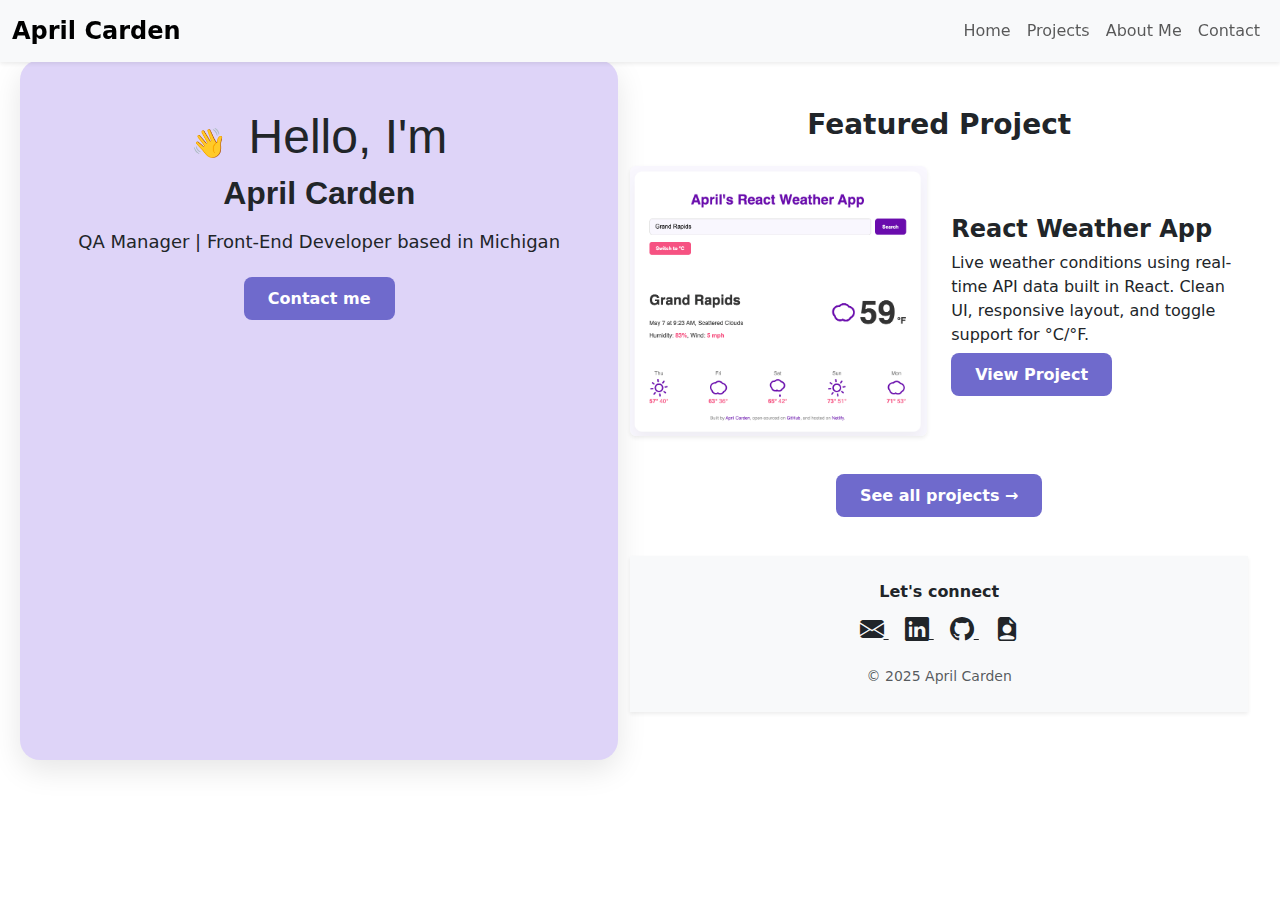
<file: index.html>
<!DOCTYPE html>
<html lang="en">
  <head>
    <meta charset="UTF-8" />
    <meta name="viewport" content="width=device-width, initial-scale=1.0" />

    <title>April Carden | QA Leader & Front-End Developer Portfolio</title>
    <meta
      name="description"
      content="Explore April Carden’s professional portfolio. QA Manager and Front-End Developer specializing in React, automation, and clean UI design."
    />
    <meta
      name="keywords"
      content="April Carden, QA Manager, Front-End Developer, React, Playwright, Weather App, Portfolio, Automation, Michigan Developer"
    />
    <meta name="author" content="April Carden" />
    <meta name="robots" content="index, follow" />

    <!-- Open Graph (for social sharing) -->
    <meta
      property="og:title"
      content="April Carden | QA Leader & Front-End Developer"
    />
    <meta
      property="og:description"
      content="Browse featured projects and learn more about QA Manager and Developer April Carden."
    />
    <meta property="og:image" content="images/ReactApp.png" />
    <meta property="og:url" content="https://yourportfolio.com" />
    <meta name="twitter:card" content="summary_large_image" />

    <!-- Favicon -->
    <link rel="icon" href="images/favicon.ico" type="image/x-icon" />

    <!-- Fonts -->
    <link rel="preconnect" href="https://fonts.googleapis.com" />
    <link rel="preconnect" href="https://fonts.gstatic.com" crossorigin />
    <link
      href="https://fonts.googleapis.com/css2?family=Roboto:wght@400;700&display=swap"
      rel="stylesheet"
    />

    <!-- CSS -->
    <link rel="stylesheet" href="styles/portfolio.css" />
    <link
      href="https://cdn.jsdelivr.net/npm/bootstrap@5.3.0/dist/css/bootstrap.min.css"
      rel="stylesheet"
    />
    <link
      rel="stylesheet"
      href="https://cdn.jsdelivr.net/npm/bootstrap-icons@1.10.5/font/bootstrap-icons.css"
    />
  </head>

  <body>
    <!-- Navigation -->
    <nav
      class="navbar navbar-expand-lg navbar-light bg-light fixed-top shadow-sm"
    >
      <div class="container-fluid">
        <a class="navbar-brand fw-bold fs-4" href="index.html">April Carden</a>
        <button
          class="navbar-toggler"
          type="button"
          data-bs-toggle="collapse"
          data-bs-target="#navbarNav"
        >
          <span class="navbar-toggler-icon"></span>
        </button>

        <div class="collapse navbar-collapse" id="navbarNav">
          <ul class="navbar-nav ms-auto">
            <li class="nav-item">
              <a class="nav-link" href="index.html">Home</a>
            </li>
            <li class="nav-item">
              <a class="nav-link" href="projects.html">Projects</a>
            </li>
            <li class="nav-item">
              <a class="nav-link" href="about.html">About Me</a>
            </li>
            <li class="nav-item">
              <a class="nav-link" href="contact.html">Contact</a>
            </li>
          </ul>
        </div>
      </div>
    </nav>

    <!-- Offset spacer for fixed nav -->
    <div style="padding-top: 80px"></div>

    <!-- Hero Section -->
    <div class="hero">
      <h1><span class="wave">👋</span> Hello, I'm</h1>
      <h2>April Carden</h2>
      <p class="subtitle">QA Manager | Front-End Developer based in Michigan</p>
      <a href="contact.html" class="contact-button">Contact me</a>
    </div>
    <!-- Featured Project -->
    <div class="featured-project container my-5">
      <h3 class="text-center mb-4 fw-bold">Featured Project</h3>
      <div class="row align-items-center">
        <div class="col-md-6">
          <img
            src="images/ReactApp.png"
            alt="React Weather App Screenshot"
            class="img-fluid rounded shadow-sm"
          />
        </div>
        <div class="col-md-6 mt-4 mt-md-0">
          <h4 class="fw-bold">React Weather App</h4>
          <p>
            Live weather conditions using real-time API data built in React.
            Clean UI, responsive layout, and toggle support for °C/°F.
          </p>
          <a
            href="https://aprilsreactweatherapp.netlify.app/"
            target="_blank"
            class="contact-button"
            >View Project</a
          >
        </div>
      </div>

      <!-- CTA button to Projects Page -->
      <div class="text-center mt-5">
        <a href="projects.html" class="contact-button">See all projects →</a>
      </div>
      <footer class="bg-light text-center py-4 mt-5 shadow-sm">
        <p class="mb-2 fw-bold">Let's connect</p>
        <div class="mb-3">
          <a
            href="mailto:hello@aprilcarden.com"
            class="text-dark me-3"
            title="Email April"
          >
            <i class="bi bi-envelope-fill fs-4"></i>
          </a>
          <a
            href="https://www.linkedin.com/in/april-carden/"
            class="text-dark me-3"
            target="_blank"
            title="LinkedIn"
          >
            <i class="bi bi-linkedin fs-4"></i>
          </a>
          <a
            href="https://github.com/aprilcarden"
            class="text-dark me-3"
            target="_blank"
            title="GitHub"
          >
            <i class="bi bi-github fs-4"></i>
          </a>
          <a
            href="files/AprilCarden2025.pdf"
            class="text-dark"
            target="_blank"
            title="View Resume"
          >
            <i class="bi bi-file-earmark-person-fill fs-4"></i>
          </a>
        </div>
        <small class="text-muted">© 2025 April Carden</small>
      </footer>
    </div>

    <!-- Bootstrap JS Bundle (for navbar functionality) -->
    <script src="https://cdn.jsdelivr.net/npm/bootstrap@5.3.0/dist/js/bootstrap.bundle.min.js"></script>
  </body>
</html>
</file>
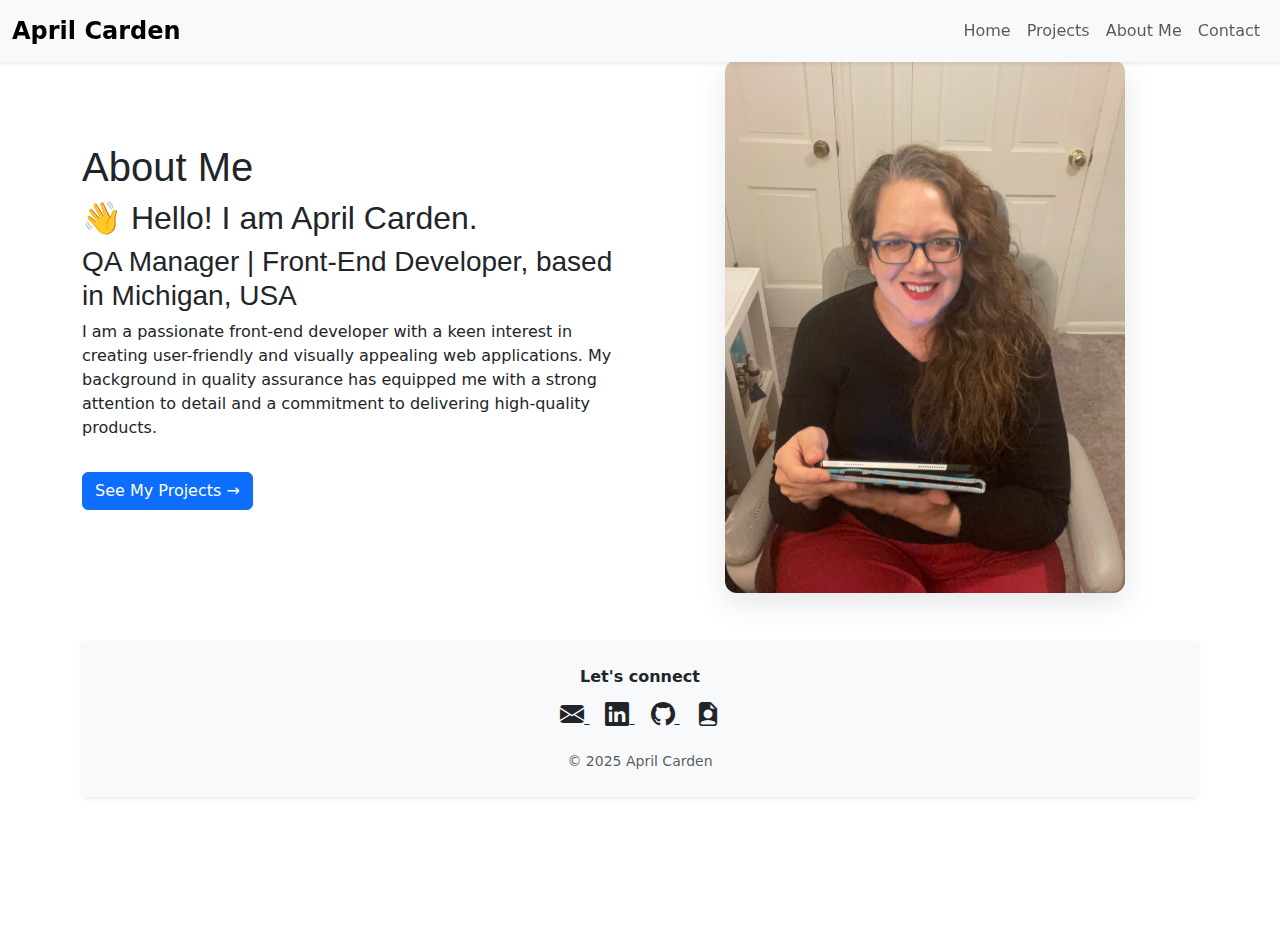
<file: about.html>
<!DOCTYPE html>
<html lang="en">
  <head>
    <meta charset="UTF-8" />
    <meta name="viewport" content="width=device-width, initial-scale=1.0" />

    <title>About | April Carden – QA Manager & Front-End Developer</title>
    <meta
      name="description"
      content="Learn more about April Carden, a QA Manager and Front-End Developer based in Michigan. Discover her background, values, and approach to building thoughtful, test-driven solutions."
    />
    <meta
      name="keywords"
      content="About April Carden, QA Manager, Front-End Developer, Michigan Tech, Women in Tech, QA Leadership"
    />
    <meta name="author" content="April Carden" />
    <meta name="robots" content="index, follow" />

    <!-- Open Graph -->
    <meta property="og:title" content="About April Carden" />
    <meta
      property="og:description"
      content="Meet April Carden, QA Manager and Front-End Developer who blends strategy, creativity, and quality to deliver exceptional digital experiences."
    />
    <meta property="og:image" content="images/IMG_6824.JPG" />
    <meta property="og:url" content="https://yourportfolio.com/about.html" />
    <meta name="twitter:card" content="summary_large_image" />

    <!-- Favicon -->
    <link rel="icon" href="images/favicon.ico" type="image/x-icon" />

    <!-- Fonts -->
    <link rel="preconnect" href="https://fonts.googleapis.com" />
    <link rel="preconnect" href="https://fonts.gstatic.com" crossorigin />
    <link
      href="https://fonts.googleapis.com/css2?family=Roboto:wght@400;700&display=swap"
      rel="stylesheet"
    />

    <!-- CSS -->
    <link rel="stylesheet" href="styles/about.css" />
    <link
      href="https://cdn.jsdelivr.net/npm/bootstrap@5.3.0/dist/css/bootstrap.min.css"
      rel="stylesheet"
    />
    <link
      rel="stylesheet"
      href="https://cdn.jsdelivr.net/npm/bootstrap-icons@1.10.5/font/bootstrap-icons.css"
    />
  </head>

  <body>
    <nav
      class="navbar navbar-expand-lg navbar-light bg-light fixed-top shadow-sm"
    >
      <div class="container-fluid">
        <a class="navbar-brand fw-bold fs-4" href="index.html">April Carden</a>
        <button
          class="navbar-toggler"
          type="button"
          data-bs-toggle="collapse"
          data-bs-target="#navbarNav"
        >
          <span class="navbar-toggler-icon"></span>
        </button>

        <div class="collapse navbar-collapse" id="navbarNav">
          <ul class="navbar-nav ms-auto">
            <li class="nav-item">
              <a class="nav-link" href="index.html">Home</a>
            </li>
            <li class="nav-item">
              <a class="nav-link" href="projects.html">Projects</a>
            </li>
            <li class="nav-item">
              <a class="nav-link" href="about.html">About Me</a>
            </li>
            <li class="nav-item">
              <a class="nav-link" href="contact.html">Contact</a>
            </li>
          </ul>
        </div>
      </div>
    </nav>
    <div class="page-offset"></div>

    <div class="container about-section">
      <div class="row align-items-center">
        <!-- Text -->
        <div class="col-md-6">
          <h1>About Me</h1>
          <h2>👋 Hello! I am April Carden.</h2>
          <h3>QA Manager | Front-End Developer, based in Michigan, USA</h3>
          <p>
            I am a passionate front-end developer with a keen interest in
            creating user-friendly and visually appealing web applications. My
            background in quality assurance has equipped me with a strong
            attention to detail and a commitment to delivering high-quality
            products.
          </p>
          <a href="projects.html" class="btn btn-primary mt-3"
            >See My Projects →</a
          >
        </div>

        <!-- Image -->
        <div class="col-md-6 text-center profile-image">
          <img src="images/IMG_6824.JPG" alt="April Carden" />
        </div>
      </div>
      <!-- Footer -->
      <footer class="bg-light text-center py-4 mt-5 shadow-sm">
        <p class="mb-2 fw-bold">Let's connect</p>
        <div class="mb-3">
          <a
            href="mailto:hello@aprilcarden.com"
            class="text-dark me-3"
            title="Email April"
          >
            <i class="bi bi-envelope-fill fs-4"></i>
          </a>
          <a
            href="https://www.linkedin.com/in/april-carden/"
            class="text-dark me-3"
            target="_blank"
            title="LinkedIn"
          >
            <i class="bi bi-linkedin fs-4"></i>
          </a>
          <a
            href="https://github.com/aprilcarden"
            class="text-dark me-3"
            target="_blank"
            title="GitHub"
          >
            <i class="bi bi-github fs-4"></i>
          </a>
          <a
            href="files/AprilCarden2025.pdf"
            class="text-dark"
            target="_blank"
            title="View Resume"
          >
            <i class="bi bi-file-earmark-person-fill fs-4"></i>
          </a>
        </div>
        <small class="text-muted">© 2025 April Carden</small>
      </footer>
    </div>

    <script src="https://cdn.jsdelivr.net/npm/bootstrap@5.3.0/dist/js/bootstrap.bundle.min.js"></script>
  </body>
  <div style="padding-top: 80px"></div>
</html>
</file>
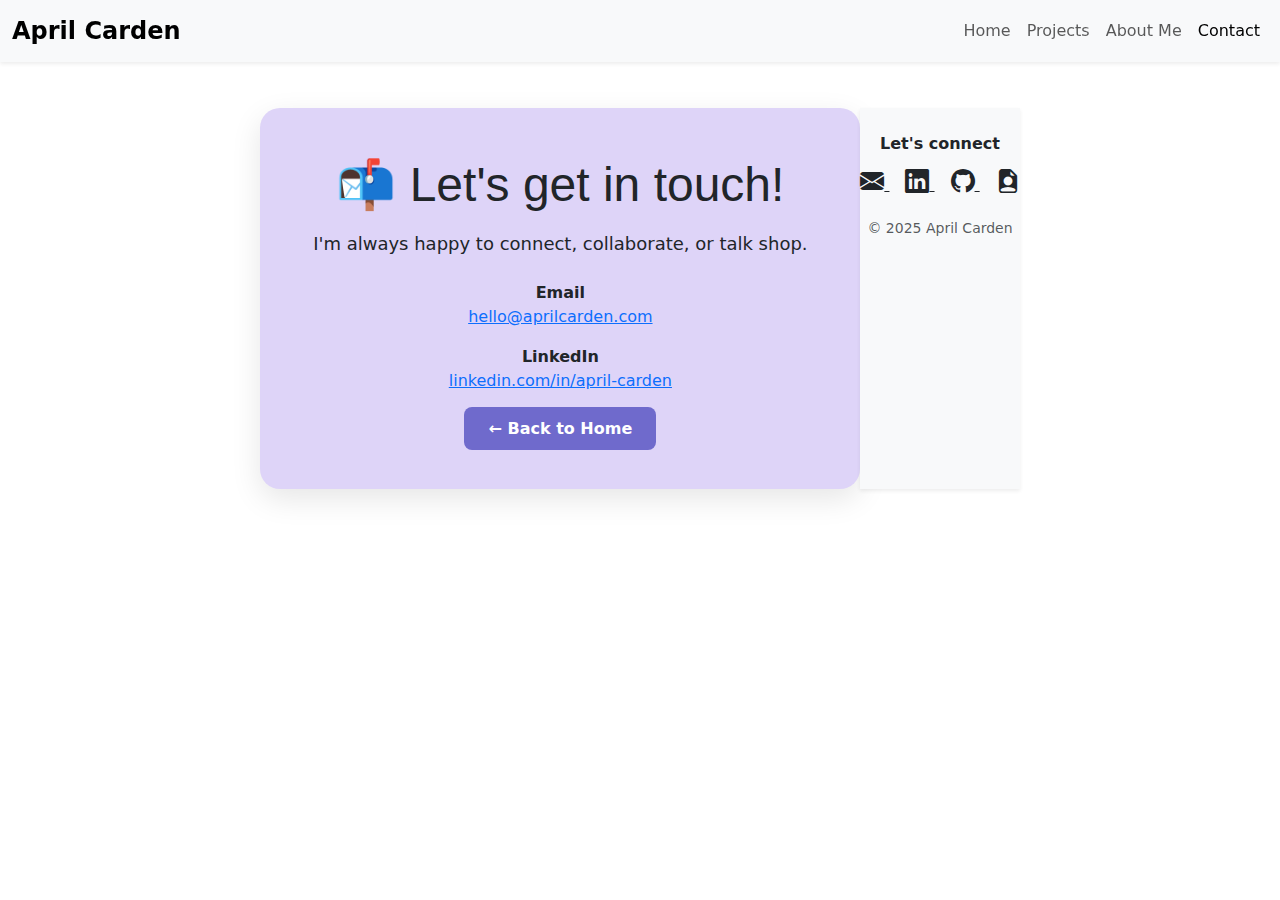
<file: contact.html>
<!DOCTYPE html>
<html lang="en">
  <head>
    <meta charset="UTF-8" />
    <meta name="viewport" content="width=device-width, initial-scale=1.0" />

    <title>Contact | April Carden – QA Manager & Front-End Developer</title>
    <meta
      name="description"
      content="Get in touch with April Carden, QA Manager and Front-End Developer. Connect via email, LinkedIn, or GitHub."
    />
    <meta
      name="keywords"
      content="Contact April Carden, QA Manager, Front-End Developer, email April, LinkedIn April Carden, GitHub April Carden"
    />
    <meta name="author" content="April Carden" />
    <meta name="robots" content="index, follow" />

    <!-- Open Graph -->
    <meta property="og:title" content="Contact April Carden" />
    <meta
      property="og:description"
      content="Reach out to April Carden – QA expert and developer based in Michigan. Available for collaboration and project opportunities."
    />
    <meta property="og:image" content="images/ReactApp.png" />
    <meta property="og:url" content="https://yourportfolio.com/contact.html" />
    <meta name="twitter:card" content="summary_large_image" />

    <!-- Favicon -->
    <link rel="icon" href="images/favicon.ico" type="image/x-icon" />

    <!-- Fonts -->
    <link rel="preconnect" href="https://fonts.googleapis.com" />
    <link rel="preconnect" href="https://fonts.gstatic.com" crossorigin />
    <link
      href="https://fonts.googleapis.com/css2?family=Roboto:wght@400;700&display=swap"
      rel="stylesheet"
    />

    <!-- CSS -->
    <link rel="stylesheet" href="styles/portfolio.css" />
    <link
      href="https://cdn.jsdelivr.net/npm/bootstrap@5.3.0/dist/css/bootstrap.min.css"
      rel="stylesheet"
    />
    <link
      rel="stylesheet"
      href="https://cdn.jsdelivr.net/npm/bootstrap-icons@1.10.5/font/bootstrap-icons.css"
    />
  </head>

  <body>
    <!-- Navbar -->
    <nav
      class="navbar navbar-expand-lg navbar-light bg-light fixed-top shadow-sm"
    >
      <div class="container-fluid">
        <a class="navbar-brand fw-bold fs-4" href="index.html">April Carden</a>
        <button
          class="navbar-toggler"
          type="button"
          data-bs-toggle="collapse"
          data-bs-target="#navbarNav"
        >
          <span class="navbar-toggler-icon"></span>
        </button>

        <div class="collapse navbar-collapse" id="navbarNav">
          <ul class="navbar-nav ms-auto">
            <li class="nav-item">
              <a class="nav-link" href="index.html">Home</a>
            </li>
            <li class="nav-item">
              <a class="nav-link" href="projects.html">Projects</a>
            </li>
            <li class="nav-item">
              <a class="nav-link" href="about.html">About Me</a>
            </li>
            <li class="nav-item">
              <a class="nav-link active" href="contact.html">Contact</a>
            </li>
          </ul>
        </div>
      </div>
    </nav>

    <!-- Offset for fixed navbar -->
    <div style="padding-top: 80px"></div>

    <!-- Contact Section styled like hero -->
    <div class="hero mt-5 text-center">
      <h1 class="mb-3">📬 Let's get in touch!</h1>

      <p class="subtitle mb-4">
        I'm always happy to connect, collaborate, or talk shop.
      </p>

      <p>
        <strong>Email</strong><br />
        <a href="mailto:hello@aprilcarden.com">hello@aprilcarden.com</a>
      </p>

      <p>
        <strong>LinkedIn</strong><br />
        <a
          href="https://www.linkedin.com/in/april-carden/"
          target="_blank"
          rel="noopener noreferrer"
        >
          linkedin.com/in/april-carden
        </a>
      </p>

      <div class="mt-4">
        <a href="index.html" class="contact-button">← Back to Home</a>
      </div>
    </div>

    <footer class="bg-light text-center py-4 mt-5 shadow-sm">
      <p class="mb-2 fw-bold">Let's connect</p>
      <div class="mb-3">
        <a
          href="mailto:hello@aprilcarden.com"
          class="text-dark me-3"
          title="Email April"
        >
          <i class="bi bi-envelope-fill fs-4"></i>
        </a>
        <a
          href="https://www.linkedin.com/in/april-carden/"
          class="text-dark me-3"
          target="_blank"
          title="LinkedIn"
        >
          <i class="bi bi-linkedin fs-4"></i>
        </a>
        <a
          href="https://github.com/aprilcarden"
          class="text-dark me-3"
          target="_blank"
          title="GitHub"
        >
          <i class="bi bi-github fs-4"></i>
        </a>
        <a
          href="files/AprilCarden2025.pdf"
          class="text-dark"
          target="_blank"
          title="View Resume"
        >
          <i class="bi bi-file-earmark-person-fill fs-4"></i>
        </a>
      </div>
      <small class="text-muted">© 2025 April Carden</small>
    </footer>

    <!-- Bootstrap JS -->
    <script src="https://cdn.jsdelivr.net/npm/bootstrap@5.3.0/dist/js/bootstrap.bundle.min.js"></script>
  </body>
</html>
</file>
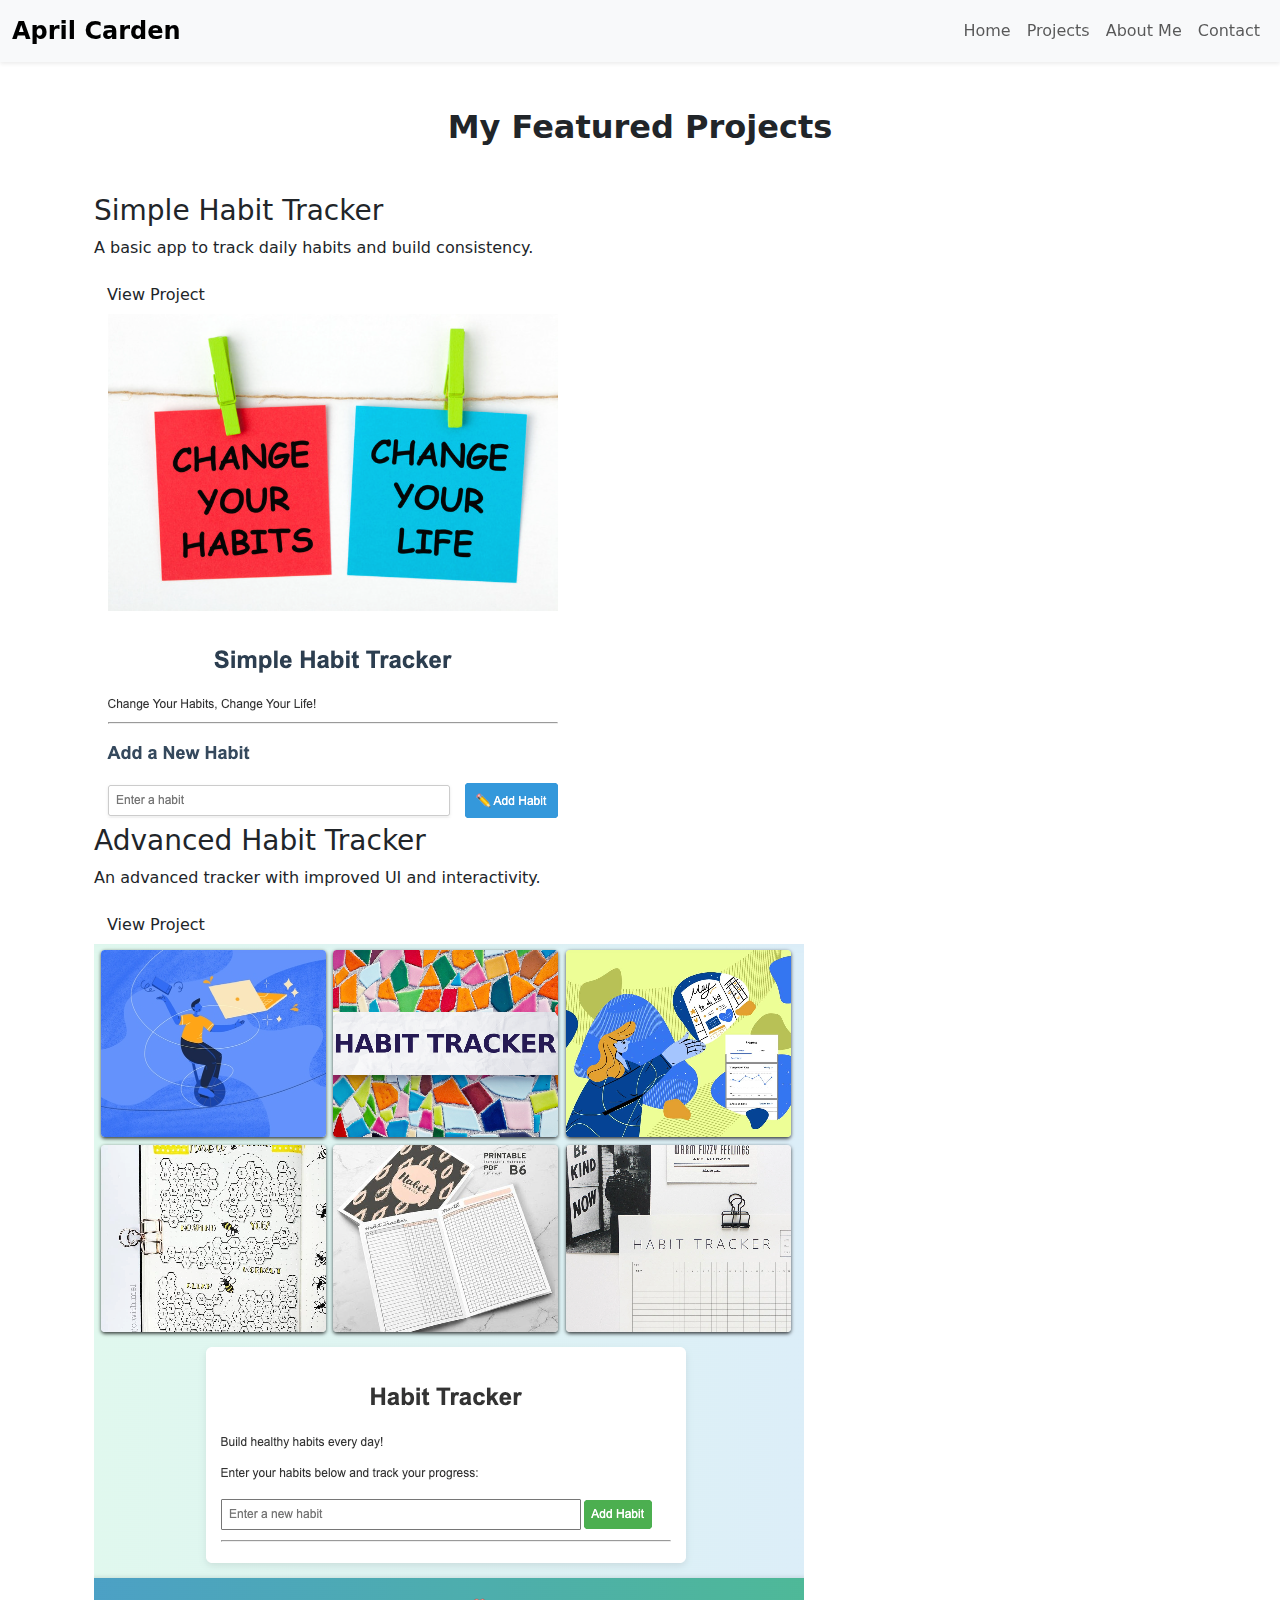
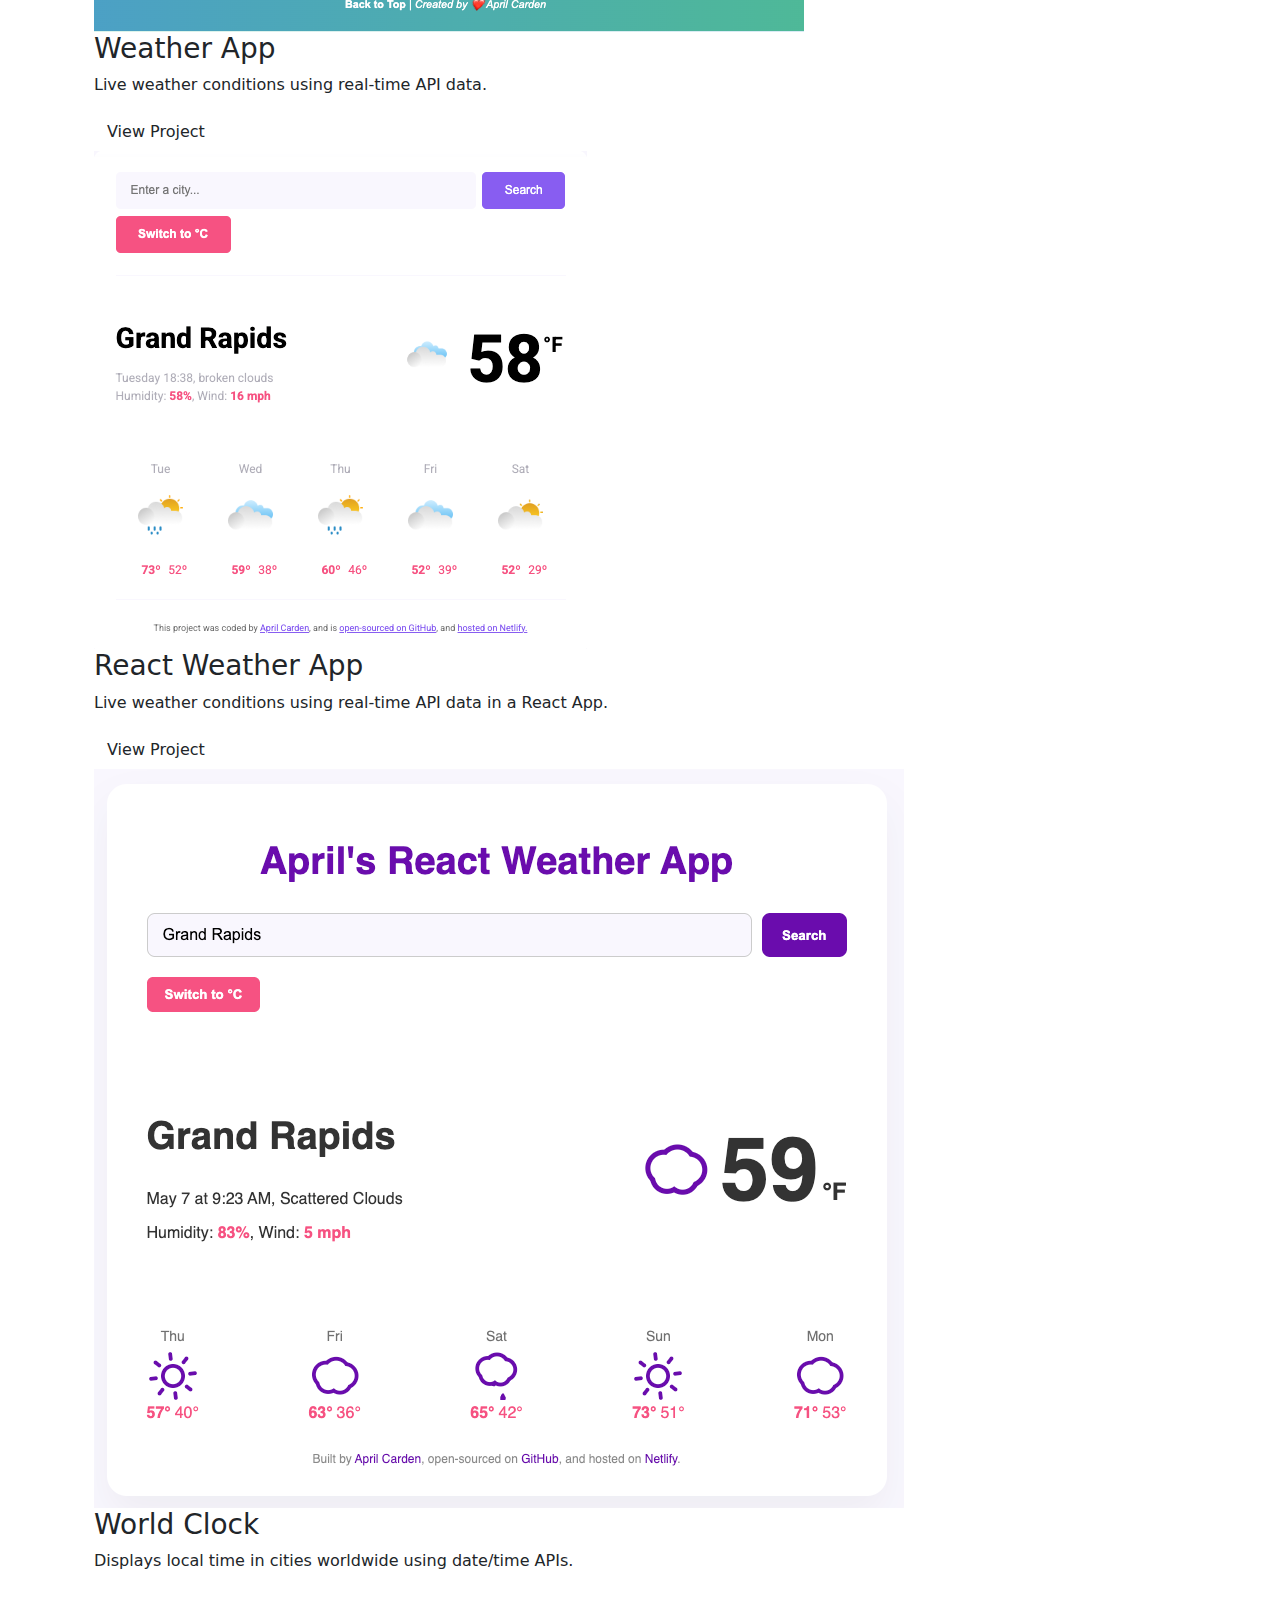
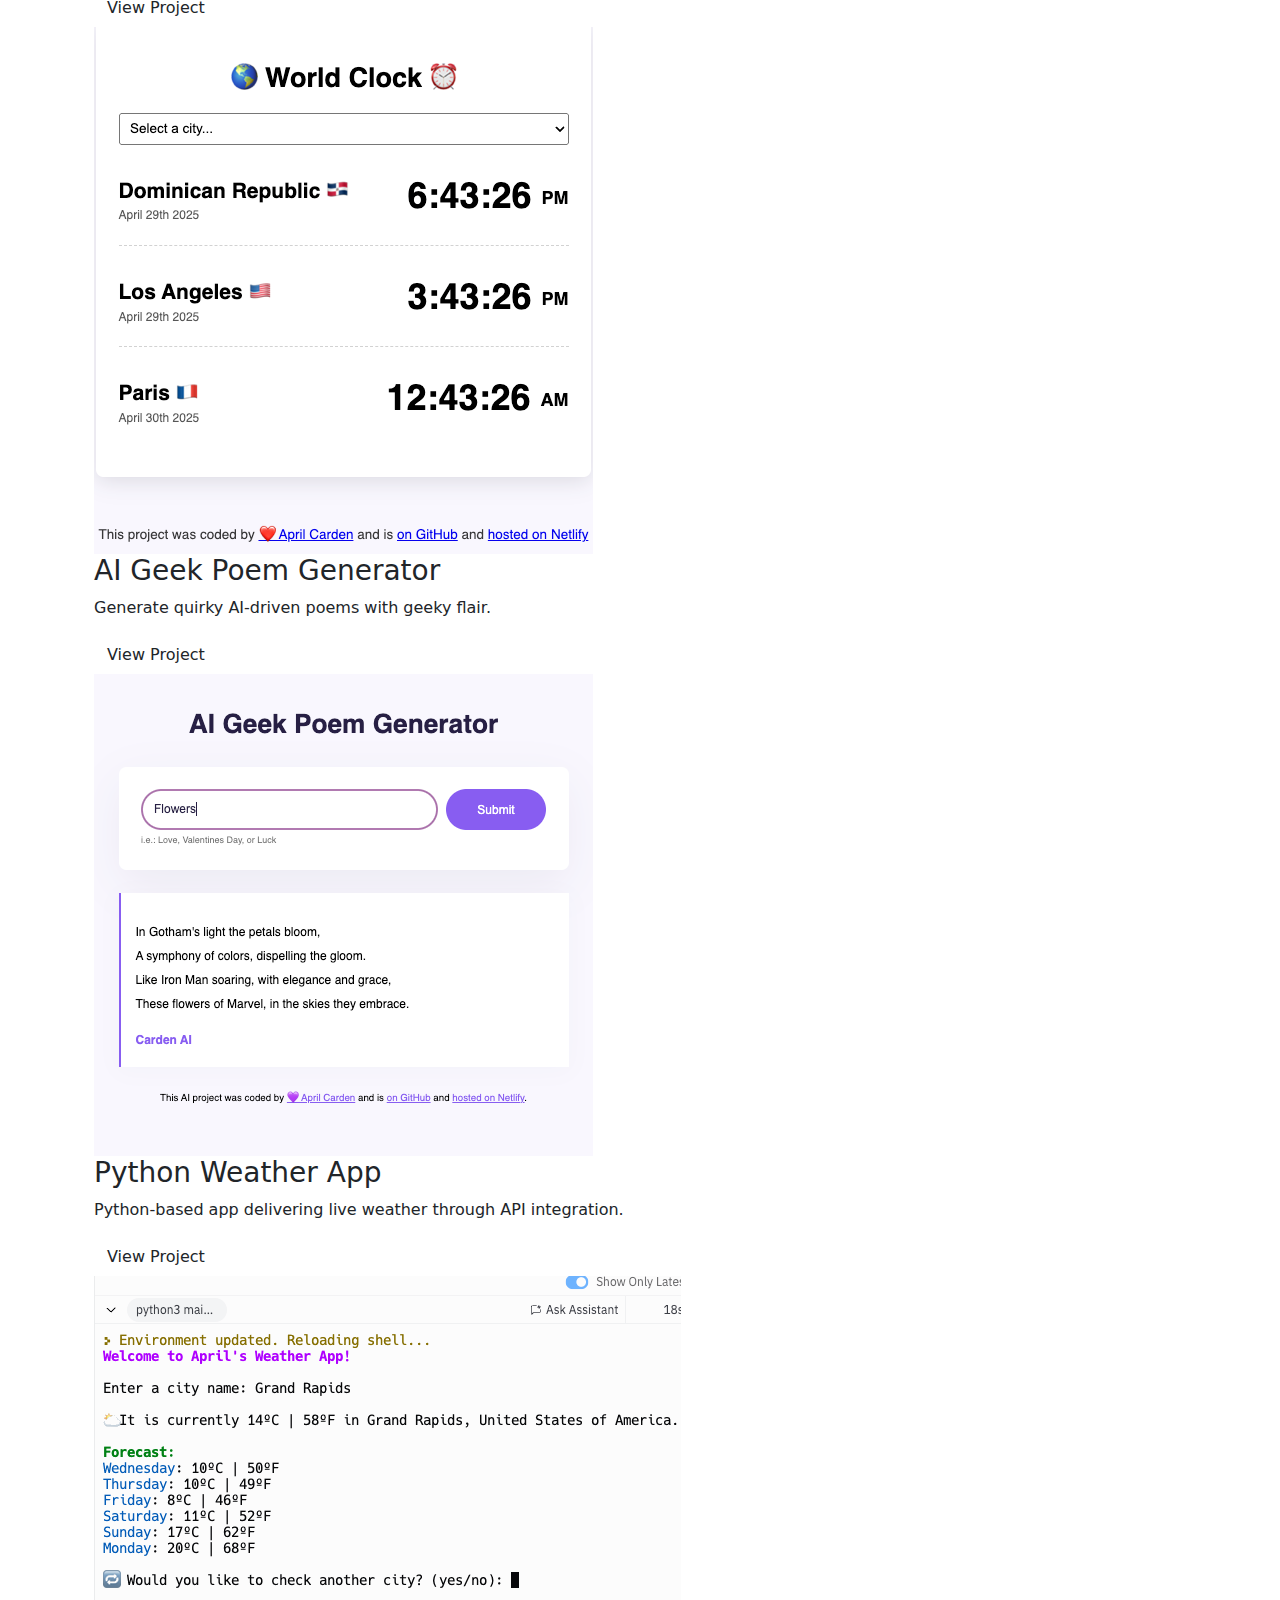
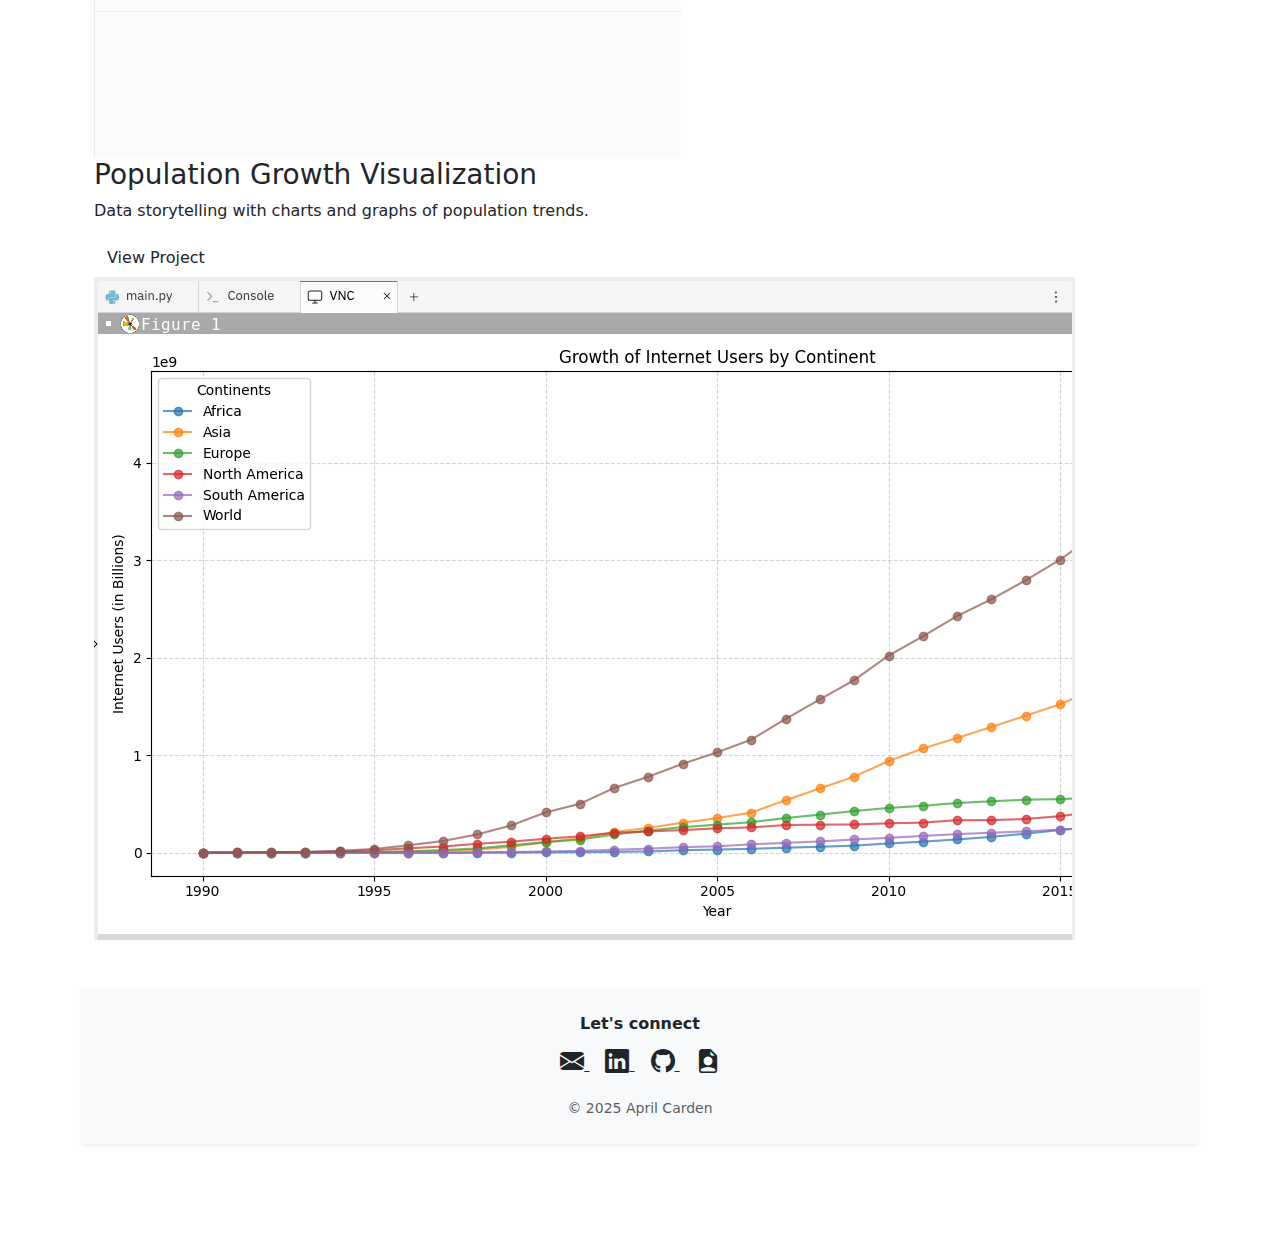
<file: projects.html>
<!DOCTYPE html>
<html lang="en">
  <head>
    <meta charset="UTF-8" />
    <meta name="viewport" content="width=device-width, initial-scale=1.0" />

    <title>Projects | April Carden – QA Manager & Front-End Developer</title>
    <meta
      name="description"
      content="Explore featured projects by April Carden, a QA Manager and Front-End Developer. Discover web apps, API integrations, and test-driven solutions."
    />
    <meta
      name="keywords"
      content="April Carden projects, front-end developer portfolio, QA automation, React apps, weather app, API projects"
    />
    <meta name="author" content="April Carden" />
    <meta name="robots" content="index, follow" />

    <!-- Open Graph -->
    <meta property="og:title" content="April Carden's Projects" />
    <meta
      property="og:description"
      content="A curated portfolio of projects built by April Carden, showcasing QA, development, and API integration expertise."
    />
    <meta property="og:image" content="images/ReactApp.png" />
    <meta property="og:url" content="https://yourportfolio.com/projects.html" />
    <meta name="twitter:card" content="summary_large_image" />

    <!-- Favicon -->
    <link rel="icon" href="images/favicon.ico" type="image/x-icon" />

    <!-- Fonts -->
    <link rel="preconnect" href="https://fonts.googleapis.com" />
    <link rel="preconnect" href="https://fonts.gstatic.com" crossorigin />
    <link
      href="https://fonts.googleapis.com/css2?family=Roboto:wght@400;700&display=swap"
      rel="stylesheet"
    />

    <!-- CSS & Bootstrap -->
    <link rel="stylesheet" href="styles/portfolio.css" />
    <link
      href="https://cdn.jsdelivr.net/npm/bootstrap@5.3.0/dist/css/bootstrap.min.css"
      rel="stylesheet"
    />
    <link
      rel="stylesheet"
      href="https://cdn.jsdelivr.net/npm/bootstrap-icons@1.10.5/font/bootstrap-icons.css"
    />
  </head>

  <body>
    <!-- Navigation -->
    <nav
      class="navbar navbar-expand-lg navbar-light bg-light fixed-top shadow-sm"
    >
      <div class="container-fluid">
        <a class="navbar-brand fw-bold fs-4" href="index.html">April Carden</a>
        <button
          class="navbar-toggler"
          type="button"
          data-bs-toggle="collapse"
          data-bs-target="#navbarNav"
        >
          <span class="navbar-toggler-icon"></span>
        </button>

        <div class="collapse navbar-collapse" id="navbarNav">
          <ul class="navbar-nav ms-auto">
            <li class="nav-item">
              <a class="nav-link" href="index.html">Home</a>
            </li>
            <li class="nav-item">
              <a class="nav-link" href="projects.html">Projects</a>
            </li>
            <li class="nav-item">
              <a class="nav-link" href="about.html">About Me</a>
            </li>
            <li class="nav-item">
              <a class="nav-link" href="contact.html">Contact</a>
            </li>
          </ul>
        </div>
      </div>
    </nav>

    <!-- Offset -->
    <div style="padding-top: 80px"></div>

    <!-- Main Content -->
    <div class="container my-5">
      <section id="project-gallery" class="container">
        <h2 class="text-center mb-5 fw-bold">My Featured Projects</h2>
        <div class="projects">
          <div class="project project-row">
            <div class="project-text">
              <h3>Simple Habit Tracker</h3>
              <p>A basic app to track daily habits and build consistency.</p>
              <a
                href="https://s3.amazonaws.com/shecodesio-production/challenge_submissions/files/002/530/058/original/SheCodesBasicFinalProject.html?1737592818"
                class="btn"
                target="_blank"
                rel="noopener"
                >View Project</a
              >
            </div>
            <img
              src="images/habittracker.png"
              alt="Screenshot of Simple Habit Tracker project"
            />
          </div>

          <div class="project project-row reverse">
            <div class="project-text">
              <h3>Advanced Habit Tracker</h3>
              <p>An advanced tracker with improved UI and interactivity.</p>
              <a
                href="https://www.shecodes.io/cohorts/2353/projects/2531669"
                class="btn"
                target="_blank"
                rel="noopener"
                >View Project</a
              >
            </div>
            <img
              src="images/advancedhabittracker.png"
              alt="Screenshot of Advanced Habit Tracker"
            />
          </div>

          <div class="project project-row">
            <div class="project-text">
              <h3>Weather App</h3>
              <p>Live weather conditions using real-time API data.</p>
              <a
                href="https://cardenweatherapp.netlify.app/"
                class="btn"
                target="_blank"
                rel="noopener"
                >View Project</a
              >
            </div>
            <img
              src="images/weatherapp.png"
              alt="Screenshot of Vanilla JavaScript Weather App"
            />
          </div>

          <div class="project project-row reverse">
            <div class="project-text">
              <h3>React Weather App</h3>
              <p>
                Live weather conditions using real-time API data in a React App.
              </p>
              <a
                href="https://aprilsreactweatherapp.netlify.app/"
                class="btn"
                target="_blank"
                rel="noopener"
                >View Project</a
              >
            </div>
            <img
              src="images/ReactApp.png"
              alt="Screenshot of React Weather App"
            />
          </div>

          <div class="project project-row">
            <div class="project-text">
              <h3>World Clock</h3>
              <p>
                Displays local time in cities worldwide using date/time APIs.
              </p>
              <a
                href="https://cardenworldclock.netlify.app/"
                class="btn"
                target="_blank"
                rel="noopener"
                >View Project</a
              >
            </div>
            <img
              src="images/worldclock.png"
              alt="Screenshot of World Clock project"
            />
          </div>

          <div class="project project-row reverse">
            <div class="project-text">
              <h3>AI Geek Poem Generator</h3>
              <p>Generate quirky AI-driven poems with geeky flair.</p>
              <a
                href="https://cardenaipoem.netlify.app"
                class="btn"
                target="_blank"
                rel="noopener"
                >View Project</a
              >
            </div>
            <img
              src="images/aigeekpoemgenerator.png"
              alt="Screenshot of AI Poem Generator"
            />
          </div>

          <div class="project project-row">
            <div class="project-text">
              <h3>Python Weather App</h3>
              <p>
                Python-based app delivering live weather through API
                integration.
              </p>
              <a
                href="https://www.shecodes.io/cohorts/2579/projects/2613719"
                class="btn"
                target="_blank"
                rel="noopener"
                >View Project</a
              >
            </div>
            <img
              src="images/pythonweatherapp.png"
              alt="Screenshot of Python Weather App"
            />
          </div>

          <div class="project project-row reverse">
            <div class="project-text">
              <h3>Population Growth Visualization</h3>
              <p>
                Data storytelling with charts and graphs of population trends.
              </p>
              <a
                href="https://www.shecodes.io/cohorts/2598/projects/2614242"
                class="btn"
                target="_blank"
                rel="noopener"
                >View Project</a
              >
            </div>
            <img
              src="images/growthofinternetusers.png"
              alt="Screenshot of Internet Population Growth Visualization"
            />
          </div>
        </div>
      </section>
      <footer class="bg-light text-center py-4 mt-5 shadow-sm">
        <p class="mb-2 fw-bold">Let's connect</p>
        <div class="mb-3">
          <a
            href="mailto:hello@aprilcarden.com"
            class="text-dark me-3"
            title="Email April"
          >
            <i class="bi bi-envelope-fill fs-4"></i>
          </a>
          <a
            href="https://www.linkedin.com/in/april-carden/"
            class="text-dark me-3"
            target="_blank"
            title="LinkedIn"
          >
            <i class="bi bi-linkedin fs-4"></i>
          </a>
          <a
            href="https://github.com/aprilcarden"
            class="text-dark me-3"
            target="_blank"
            title="GitHub"
          >
            <i class="bi bi-github fs-4"></i>
          </a>
          <a
            href="files/AprilCarden2025.pdf"
            class="text-dark"
            target="_blank"
            title="View Resume"
          >
            <i class="bi bi-file-earmark-person-fill fs-4"></i>
          </a>
        </div>
        <small class="text-muted">© 2025 April Carden</small>
      </footer>
    </div>

    <script src="https://cdn.jsdelivr.net/npm/bootstrap@5.3.0/dist/js/bootstrap.bundle.min.js"></script>
  </body>
</html>
</file>
<file: styles/portfolio.css>
:root {
  --branding-color: #6f6acc;
  --secondary-color: #ded4f8;
  --text-color: #222;
  --heading-font: "Montserrat", sans-serif;
  --body-font: "Roboto", sans-serif;
  --btn-hover: #4c46c7;
}

body {
  margin: 0;
  font-family: var(--body-font);
  background-color: #f3f0ff;
  color: var(--text-color);
  display: flex;
  justify-content: center;
  padding: 60px 20px;
}

.hero {
  background-color: var(--secondary-color);
  padding: 3rem 2rem;
  border-radius: 20px;
  box-shadow: 0 10px 30px rgba(0, 0, 0, 0.1);
  max-width: 600px;
  width: 90%;
  text-align: center;
}

.hero h1 {
  font-size: 48px;
  font-family: var(--heading-font);
  margin-bottom: 0.5rem;
}

.hero h2 {
  font-size: 32px;
  font-weight: 700;
  font-family: var(--heading-font);
  margin-bottom: 1rem;
}

.subtitle {
  font-size: 18px;
  margin-bottom: 2rem;
}

.wave {
  font-size: 1.8rem;
  margin-right: 0.5rem;
}

.contact-button {
  background-color: var(--branding-color);
  color: white;
  padding: 12px 24px;
  border: none;
  border-radius: 8px;
  font-weight: 600;
  font-size: 16px;
  text-decoration: none;
  transition: background 0.3s ease;
}

.contact-button:hover {
  background-color: var(--btn-hover);
}

@media (max-width: 480px) {
  .hero {
    padding: 2rem 1rem;
  }

  .wave {
    font-size: 1.5rem;
  }
}
</file>
<file: styles/about.css>
:root {
  --branding-color: #6f6acc;
  --hover-color: #4c46c7;
  --background-color: #f5f3ff;
  --text-color: #222;
  --heading-font: "Montserrat", sans-serif;
  --body-font: "Roboto", sans-serif;
}

body {
  font-family: var(--body-font);
  background-color: var(--background-color);
  color: var(--text-color);
  margin: 0;
  padding: 0;
}

h1,
h2,
h3 {
  font-family: var(--heading-font);
  color: #333;
}

.about-section {
  padding: 60px 20px;
}

.profile-image img {
  width: 100%;
  height: auto;
  border-radius: 12px;
  box-shadow: 0 10px 30px rgba(0, 0, 0, 0.1);
  max-width: 400px;
}

/* Button styles */
.btn-primary {
  background-color: var(--branding-color);
  border: none;
}

.btn-primary:hover {
  background-color: var(--hover-color);
}

/* Responsive text tweaks */
@media (max-width: 768px) {
  h1 {
    font-size: 28px;
  }

  h2 {
    font-size: 22px;
  }

  h3 {
    font-size: 18px;
  }

  .about-section {
    text-align: center;
  }

  .profile-image img {
    margin-top: 30px;
  }
}
</file>
